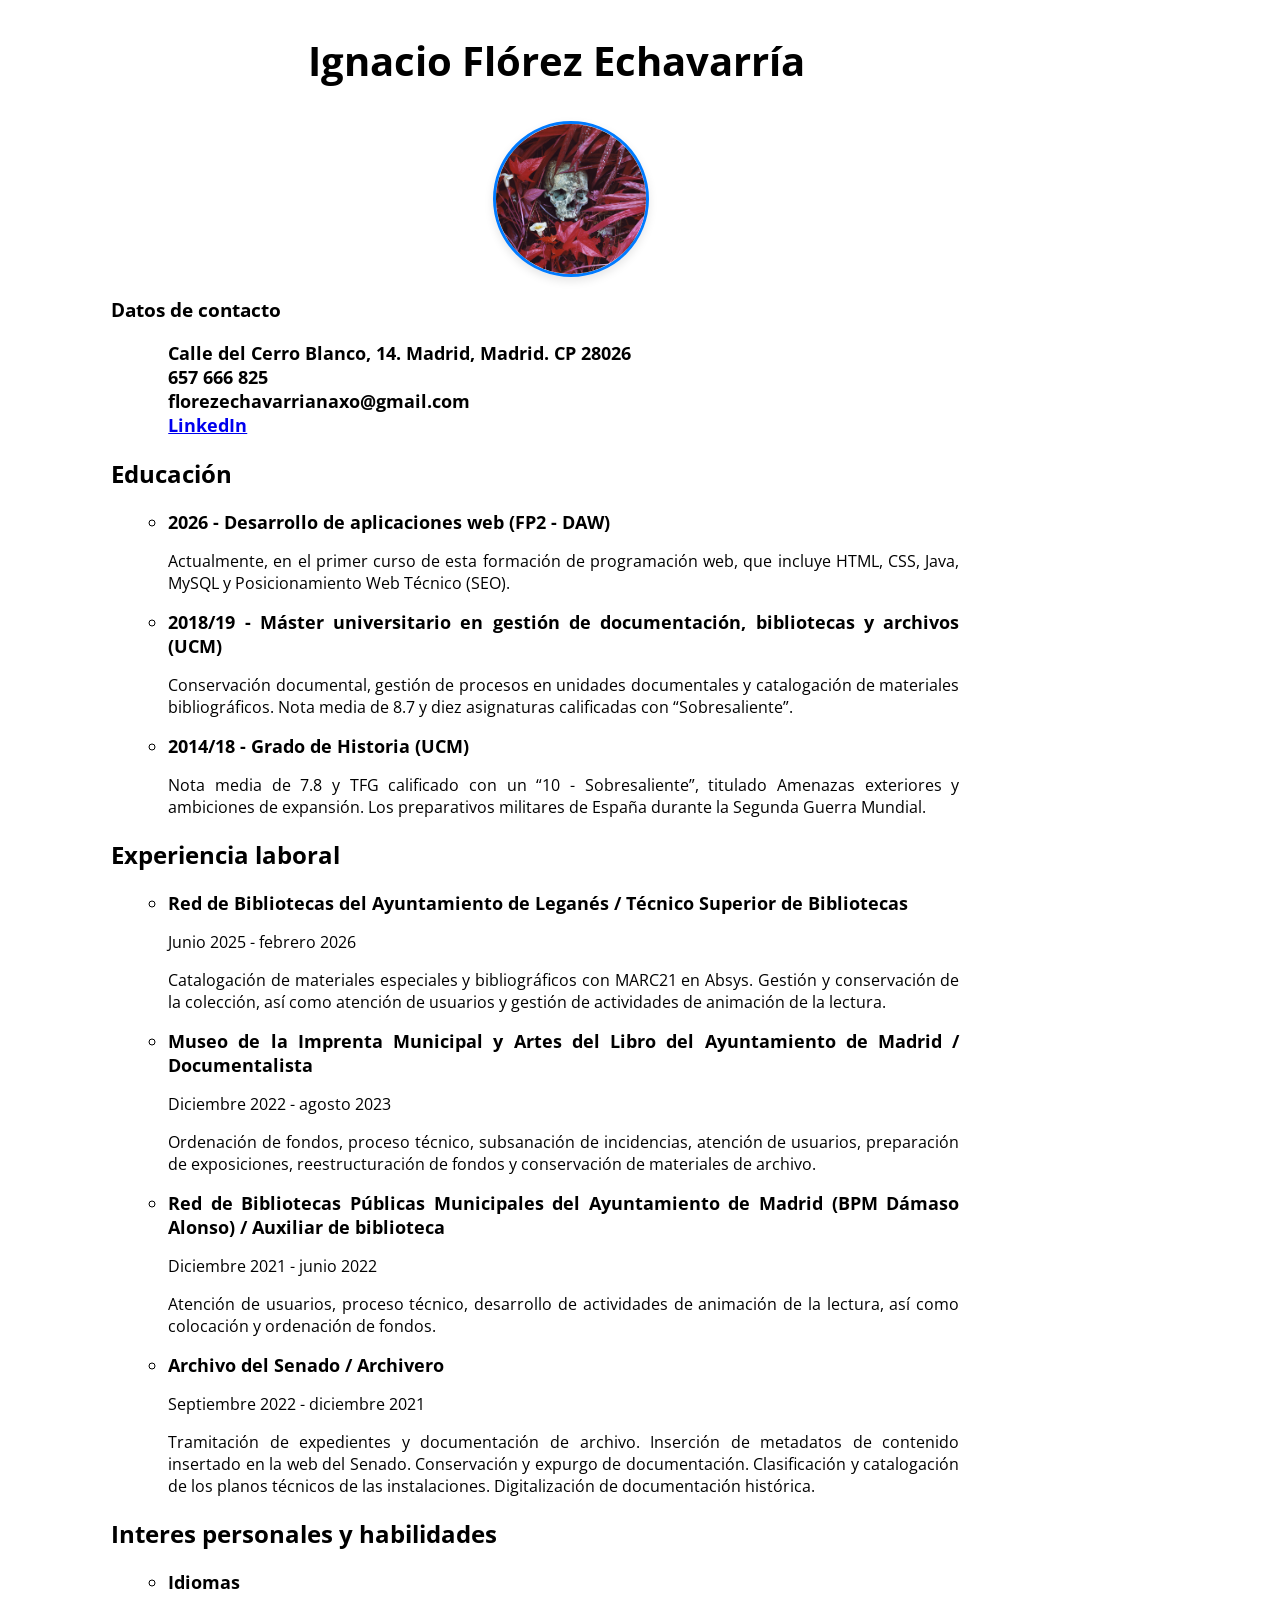
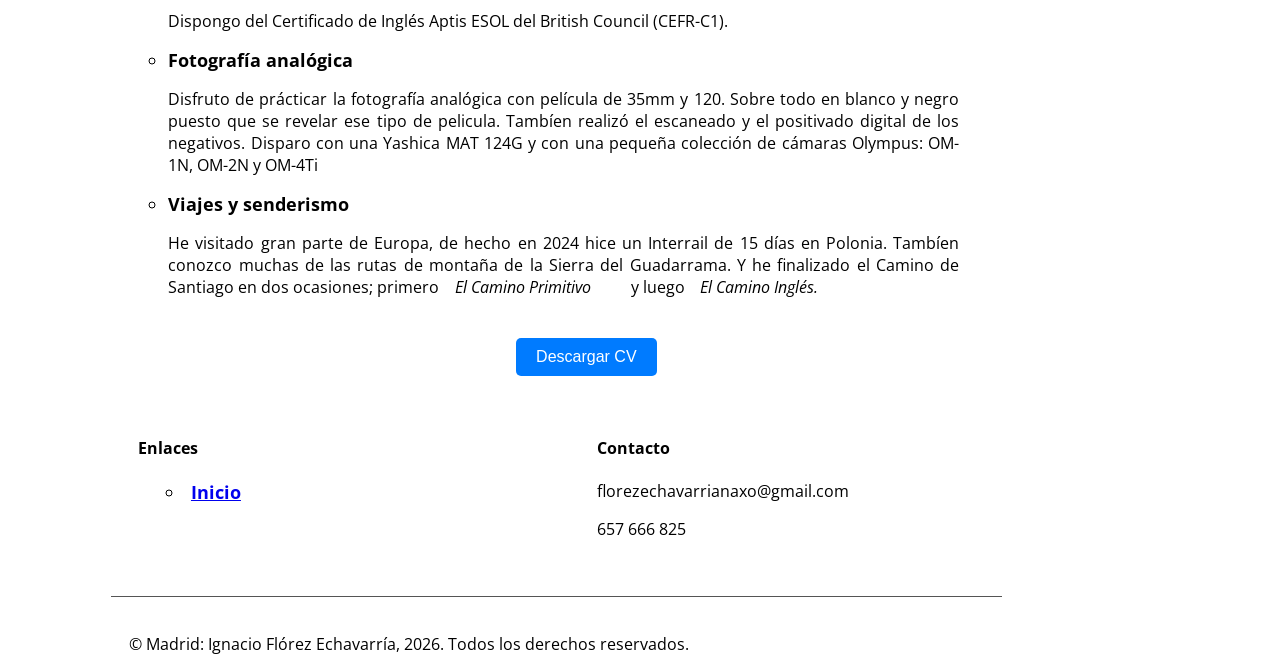
<file: index.html>
<!DOCTYPE html>
<html lang="es">
    <head>
        <!--Meta etiquetas-->
        <meta charset="UTF-8">
        <meta name="viewport" content="width=device-width, initial-scale=1.0">
        <meta http-equiv="X-UA-Compatible" content="IE=edge">
        <meta name="author" content="Ignacio Flórez Echavarría">
        <meta name="description" content="Este es mi primer porfolio como programador.">
        <meta name="keywords" content="html, porfolio, cv, css, java, Ignacio Flórez">
        
        <!--Dublin Core-->
        <meta name="DC.title" content="Porfolio / CV de Ignacio Flórez">
        <meta name="DC.creator" content="Ignacio Flórez Echavarría">
        <meta name="DC.subject" content="Portfolio, CV, Curriculum Vitae, programación">
        <meta name="DC.description" content="Este es mi primer porfolio como programador.">
        <meta name="DC.date" content="2026-03-27"> <!-- Formato AAAA-MM-DD -->
        <meta name="DC.language" content="es" scheme="ISO639-1"> 
        
        <!--titulo-->
        <title>CV | Ignacio Flórez Echavarría</title>

        <!--Fuentes-->
        <link rel="preconnect" href="https://fonts.googleapis.com">
        <link rel="preconnect" href="https://fonts.gstatic.com" crossorigin>
        <link href="https://fonts.googleapis.com/css2?family=Open+Sans:ital,wght@0,300..800;1,300..800&display=swap" rel="stylesheet">    

        <!--Estilo-->
        <link rel="stylesheet" href="style.css">
        <style>
            *{
                margin-right: 5%;
                margin-left: 2%;
                text-align: justify;
            }
            .title{
                font-family: 'Open Sans';
                
            }
            body{
                font-family: 'Open Sans';
            }
            ul{
                list-style-type: circle;
            }
            li{
                font-size: 110%;
                font-weight: bold; 
            }
            .footer-container {
                max-width: 1200px;
                margin: 0 auto;
                display: flex;
                justify-content: space-between;
                flex-wrap: wrap; /* Clave para responsive */
                padding: 0 20px;
            }
            .footer-col {
                flex: 1;
                min-width: 250px; /* Tamaño mínimo antes de apilarse */
                margin-bottom: 20px;
            }
            .footer-bottom {
                text-align: center;
                border-top: 1px solid #555;
                margin-top: 20px;
                padding-top: 20px;
            }
        </style>
    </head>
    <body>
        <header id="header">

            <article class="title">
                <h2 style="font-size: 250%; text-align: center;">Ignacio Flórez Echavarría</h2>
            </article>

            <div class="contenedor-foto">
                <img src="calavera.jpg" alt="Foto" class="foto-circular">
                
            </div>

            <article>
                <h3>Datos de contacto</h3>
                <ul style="list-style-type: none;">
                    <li>Calle del Cerro Blanco, 14. Madrid, Madrid. CP 28026</li>
                    <li>657 666 825</li>                  
                    <li>florezechavarrianaxo@gmail.com</li> 
                    <li style="margin: 0;"><a href="https://www.linkedin.com/in/ignacio-flórez-echavarría-b5a71a1b5" target="_blank">LinkedIn</a></li> 
                </ul>
            </article>

        </header>

        <nav>

        </nav>

        <main>
            <article>
                <h2>Educación</h2>
                <ul>
                    <li>2026 - Desarrollo de aplicaciones web (FP2 - DAW)</li>
                    <p>Actualmente, en el primer curso de esta formación de programación web, que incluye HTML, CSS, Java, MySQL y Posicionamiento Web Técnico (SEO).</p>
                    
                    <li>2018/19 - Máster universitario en gestión de documentación, bibliotecas y archivos (UCM)</li>
                    <p>Conservación documental, gestión de procesos en unidades documentales y catalogación de materiales bibliográficos. Nota media de 8.7 y diez asignaturas calificadas con “Sobresaliente”.</p>

                    <li>2014/18 - Grado de Historia (UCM)</li>
                    <p>Nota media de 7.8 y TFG calificado con un “10 - Sobresaliente”, titulado Amenazas exteriores y ambiciones de expansión. Los preparativos militares de España durante la Segunda Guerra Mundial.</p>
                </ul>
            </article>

            <article>
                <h2>Experiencia laboral</h2>
                <ul>
                    <li>Red de Bibliotecas del Ayuntamiento de Leganés / Técnico Superior de Bibliotecas</li>
                    <p>Junio 2025 - febrero 2026</p>
                    <p>Catalogación de materiales especiales y bibliográficos con MARC21 en Absys. Gestión y conservación de la colección, así como atención de usuarios y gestión de actividades de animación de la lectura.</p>

                    <li>Museo de la Imprenta Municipal y Artes del Libro del Ayuntamiento de Madrid / Documentalista</li>
                    <p>Diciembre 2022 - agosto 2023</p>
                    <p>Ordenación de fondos, proceso técnico, subsanación de incidencias, atención de usuarios, preparación de exposiciones, reestructuración de fondos y conservación de materiales de archivo.</p>

                    <li>Red de Bibliotecas Públicas Municipales del Ayuntamiento de Madrid (BPM Dámaso Alonso) / Auxiliar de biblioteca</li>
                    <p>Diciembre 2021 - junio 2022</p>
                    <p>Atención de usuarios, proceso técnico, desarrollo de actividades de animación de la lectura, así como colocación y ordenación de fondos.</p>

                    <li>Archivo del Senado / Archivero</li>
                    <p>Septiembre 2022 - diciembre 2021</p>
                    <p>Tramitación de expedientes y documentación de archivo. Inserción de metadatos de contenido insertado en la web del Senado. Conservación y expurgo de documentación. Clasificación y catalogación de los planos técnicos de las instalaciones. Digitalización de documentación histórica.</p>
                </ul>
            </article>

            <article>
                <h2>Interes personales y habilidades</h2>
                <ul>
                    <li>Idiomas</li>
                    <p>Dispongo del Certificado de Inglés Aptis ESOL del British Council (CEFR-C1).</p>

                    <li>Fotografía analógica</li>
                    <p>Disfruto de prácticar la fotografía analógica con película de 35mm y 120. Sobre todo en blanco y negro puesto que se revelar ese tipo de pelicula. Tambíen realizó el escaneado y el positivado digital de los negativos. Disparo con una Yashica MAT 124G y con una pequeña colección de cámaras Olympus: OM-1N, OM-2N y OM-4Ti</p>
                    
                    <li>Viajes y senderismo</li>
                    <p>He visitado gran parte de Europa, de hecho en 2024 hice un Interrail de 15 días en Polonia. Tambíen conozco muchas de las rutas de montaña de la Sierra del Guadarrama. Y he finalizado el Camino de Santiago en dos ocasiones; primero<i>El Camino Primitivo</i>y luego<i>El Camino Inglés.</i></p>
                </ul>
            </article>
            <div class="boton_cv">
                <a href="cv_2026.pdf" download="Nombre_Descarga.pdf" class="btn-descarga" target="_blank">
                    Descargar CV
                </a>
            </div>
                
            
        </main>
        <footer class="footer">
            <section>
                <div class="footer-container">
                    <div class="footer-col">
                        <h4>Enlaces</h4>
                        <ul>
                            <li><a href="#header" class="scroll-top">Inicio</a></li>
                            <!-- <li><a href="#">Servicios</a></li> -->
                        </ul>
                    </div>
                    <div class="footer-col">
                        <h4>Contacto</h4>
                        <p>florezechavarrianaxo@gmail.com</p>
                        <p>657 666 825</p>
                    </div>
                </div>
                
                <div class="footer-bottom">
                    <p>&copy; Madrid: Ignacio Flórez Echavarría, 2026. Todos los derechos reservados.</p>
                </div>
            </section>
        </footer>
    </body>
</html>
</file>
<file: style.css>
/* Responsive: Dispositivos móviles */
@media (max-width: 768px) {
    .footer-container {
        flex-direction: column; /* Apilar verticalmente */
        text-align: center;
    }
}

/*boton descargar cv*/
.boton_cv{
    display: flex;
    width: 100%;
    margin: 20px 0;
    justify-content: center; /* Centra horizontalmente */
}
.btn-descarga {
    display: flex;
    margin: 20px 0;
    justify-content: center; /* Centra horizontalmente */
    align-items: center;     /* Centra verticalmente (opcional) */
    flex-direction: column;  /* Apila el contenido y centra el botón */
    padding: 10px 20px;
    background-color: #007bff;
    color: white;
    text-decoration: none;
    border-radius: 5px;
    font-family: sans-serif;
    /* Estilos responsive */
    max-width: 100%;
    text-align: center;
    box-sizing: border-box;
    
}
.btn-descarga:hover {
    background-color: #0056b3;
}

/*foto*/
.contenedor-foto {
  display: flex;
  justify-content: center; /* Centra la foto en el article */
  margin: 20px 0;
  cursor: pointer;
}

.foto-circular {
  width: 150px;           /* Ajusta el tamaño que quieras */
  height: 150px;          /* Debe ser igual al ancho para un círculo perfecto */
  border-radius: 50%;     /* Hace que las esquinas se unan en un círculo */
  object-fit: cover;      /* Corta la imagen para que rellene el círculo sin estirarse */
  border: 3px solid #007bff; /* Opcional: un marco de color */
  box-shadow: 0px 4px 10px rgba(0,0,0,0.1); /* Opcional: una sombra suave */
}
</file>
